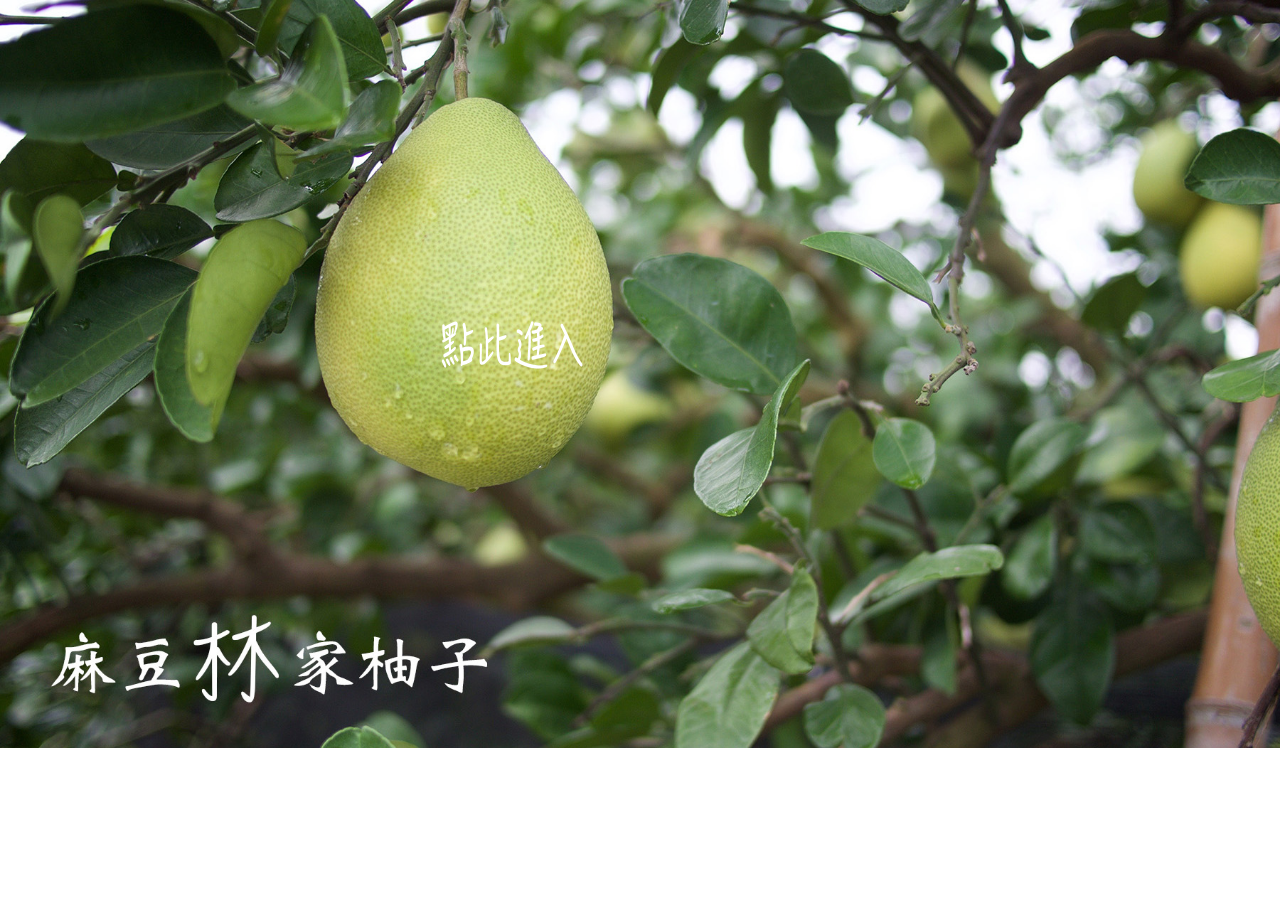
<file: pemelo/index.html>
<!doctype html>
<html>
<head>
<meta charset="UTF-8">
<title>麻豆林家柚子</title>
<style type="text/css">
body,td,th {
	font-family: Cambria, "Hoefler Text", "Liberation Serif", Times, "Times New Roman", serif;
	font-size: 12px;
	color: #333333;
}
body {
	background-image: url(images/indexbg.jpg);
	background-repeat: no-repeat;
	background-size: 100%, 100%;
	margin-left: 402px;
	margin-top: 203px;
	margin-right: 0px;
	margin-bottom: 0px;
}
</style>
</head>

<body>
<a href="main.html"><img src="images/indexlink.png" width="24%" height="24%" alt=""/></a>
</body>
</html>
</file>
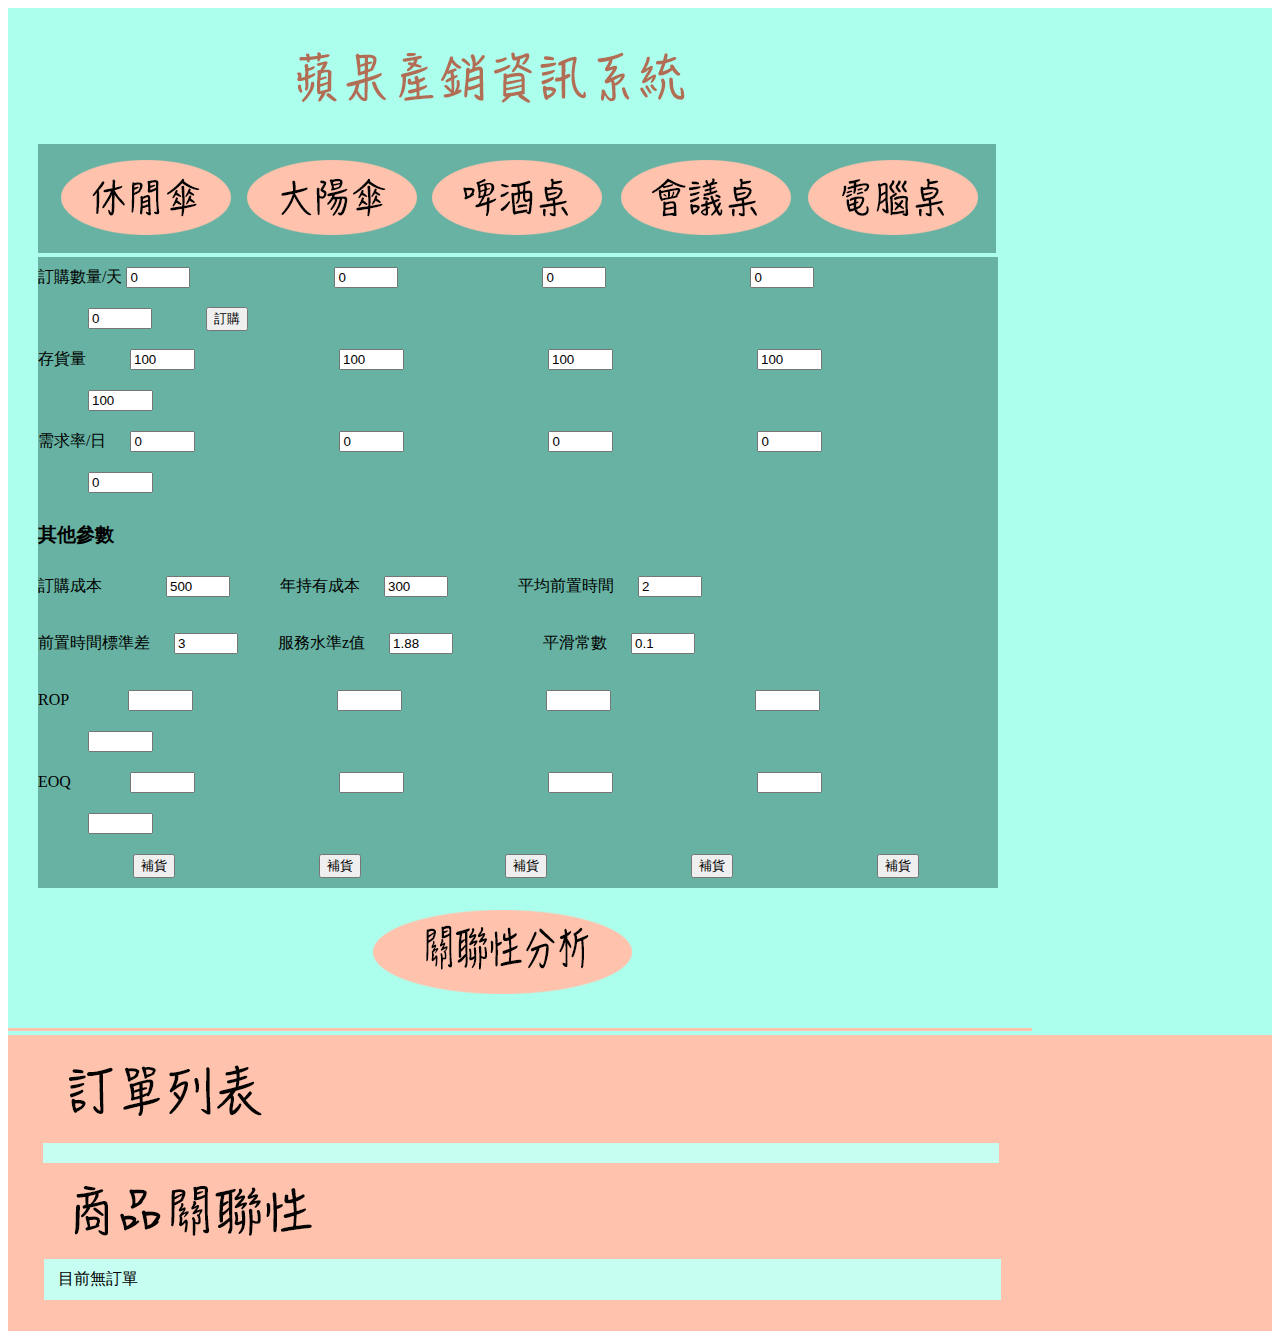
<file: appleSystem/main.html>
<!doctype html>
<html>
<head>
<meta charset="UTF-8">
<title>蘋果產銷資訊系統</title>
<style type="text/css">
</style>
<link href="main.css" rel="stylesheet" type="text/css">
<script src="main.js"></script>
</head>

<body>
<div id="contentUp">
<div id="header1"><img src="images/apple-system_01.gif" width="1024" height="132" alt=""/></div>
<div id="contentUpLeft"><img src="images/apple-system_03.gif" width="958" height="109" alt=""/></div>
<div id="contentUpRight">
<div id="contentUpRight1">
<label>訂購數量/天</label>
<input type="number" id="buy1" max="100" min="0" size="5" value="0">
<input type="number" id="buy2" min="0" max="100" size="5" value="0">
<input type="number" id="buy3" min="0" max="100" size="5" value="0">
<input type="number" id="buy4" min="0" max="100" size="5" value="0">
<input type="number" id="buy5" min="0" max="100" size="5" value="0">
<button type="button" id="buyButton" onclick="buy()">訂購</button>
</div>
<div id="contentUpRight2">存貨量
<input type="text" id="inventory1" max="100" min="1" size="5" value="100">
<input type="text" id="inventory2" min="1" max="100" size="5" value="100">
<input type="text" id="inventory3" min="1" max="100" size="5" value="100">
<input type="text" id="inventory4" min="1" max="100" size="5" value="100">
<input type="text" id="inventory5" min="1" max="100" size="5" value="100">
</div>

<div id="contentUpRight3">需求率/日
<input type="text" id="demand1" min="0" max="100" size="5" value="0">
<input type="text" id="demand2" min="0" max="100" size="5" value="0">
<input type="text" id="demand3" min="0" max="100" size="5" value="0">
<input type="text" id="demand4" min="0" max="100" size="5" value="0">
<input type="text" id="demand5" min="0" max="100" size="5" value="0">
</div>


<div id="contentUpRight4"><h3>其他參數</h3><p>訂購成本
<input type="number" id="para1" max="100" min="0" size="5" value="500">年持有成本
<input type="number" id="para2" min="0" max="100" size="5" value="300">平均前置時間
<input type="number" id="para3" min="0" max="100" size="5" value="2"></p><p>前置時間標準差
<input type="number" id="para4" min="0" max="100" size="5" value="3">服務水準z值
<input type="number" id="para5" min="0" max="100" size="5" value="1.88">平滑常數
<input type="number" id="para6" min="0" max="100" size="5" value="0.1"></p>
</div>

<div id="contentUpRight5">ROP
<input type="text" id="rop1" max="100" min="1" size="5">
<input type="text" id="rop2" min="1" max="100" size="5">
<input type="text" id="rop3" min="1" max="100" size="5">
<input type="text" id="rop4" min="1" max="100" size="5">
<input type="text" id="rop5" min="1" max="100" size="5">
</div>
<div id="contentUpRight6">EOQ
<input type="text" id="eoq1" max="100" min="1" size="5">
<input type="text" id="eoq2" min="1" max="100" size="5">
<input type="text" id="eoq3" min="1" max="100" size="5">
<input type="text" id="eoq4" min="1" max="100" size="5">
<input type="text" id="eoq5" min="1" max="100" size="5">
</div>
<div id="contentUpRight7">
<button type="button" id="buyButton1" onclick="buy1()">補貨</button>
<button type="button" id="buyButton2" onclick="buy2()">補貨</button>
<button type="button" id="buyButton3" onclick="buy3()">補貨</button>
<button type="button" id="buyButton4" onclick="buy4()">補貨</button>
<button type="button" id="buyButton5" onclick="buy5()">補貨</button>
</div>

</div>
<div id="button"><img src="images/apple-system_06.gif" width="1024" height="143" alt=""/></div>

</div>
<div id="contentDown">
<div id="header2">
  <img src="images/apple-system_07.gif" width="1024" height="104" alt=""/> </div>
<div id="content2">

</div>
<div id="header3">
  <img src="images/apple-system_09.gif" width="1024" height="92" alt=""/> </div>
<div id="content3">
目前無訂單
</div>
<div id="footer">
  <img src="images/apple-system_11.gif" width="1024" height="27" alt=""/> </div>
</div>


</body>
</html>
</file>
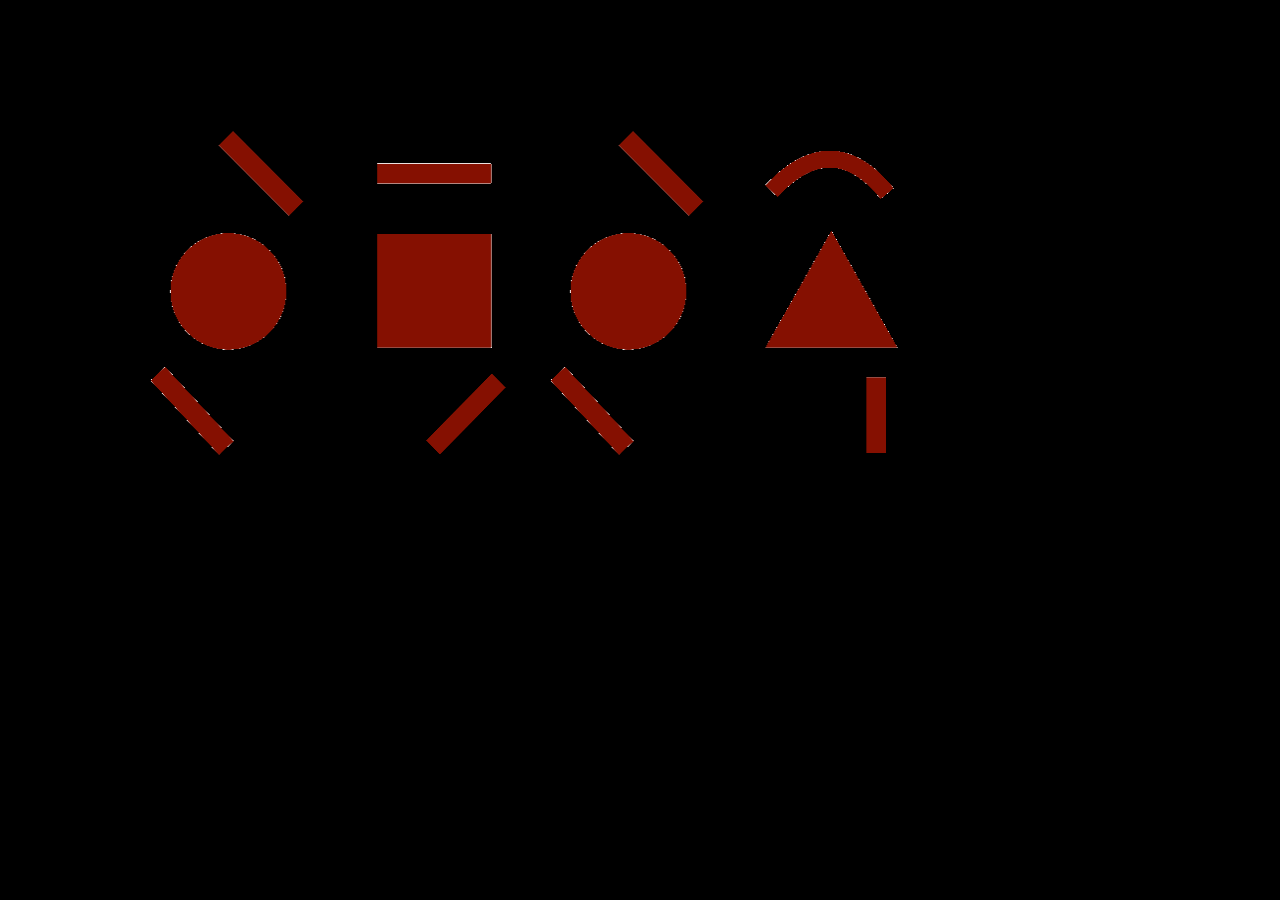
<file: clock/main.html>
<!doctype html>
<html>
<head>
<meta charset="UTF-8">
<title>clock</title>
<script type="text/javascript" src="main.js"></script>
<link href="main.css" rel="stylesheet" type="text/css">
</head>

<body onload="startTime()">
<div id="time">
<div id="min1"></div>
<div id="min2"></div>
<div id="sec1"></div>
<div id="sec2"></div>
</div>
</body>
</html>
</file>
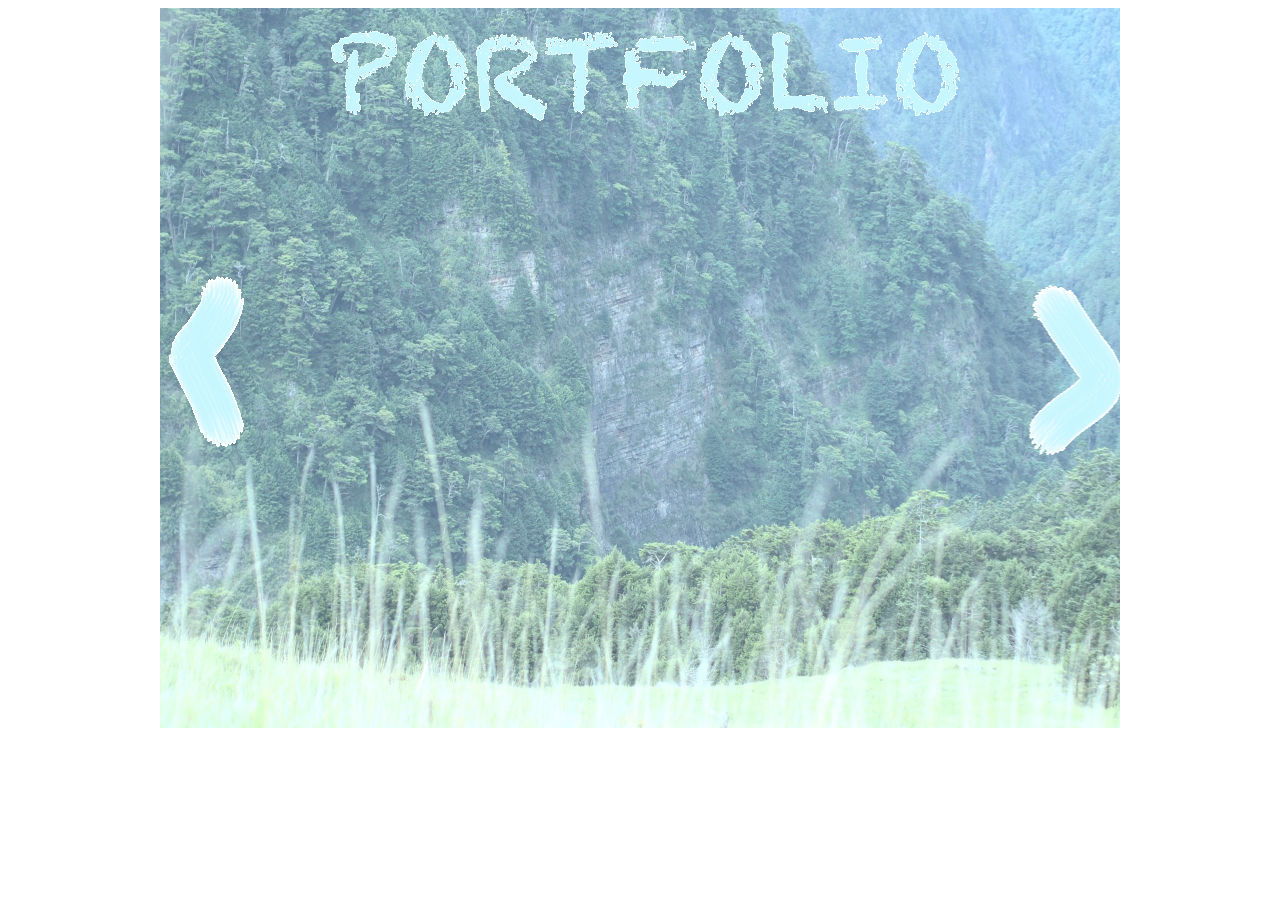
<file: Ephoto/main.html>
<!doctype html>
<html>
<head>
<meta charset="UTF-8">
<title>photo portfolio</title>
<script type="text/javascript" src="js/jquery-2.1.4.min.js"></script>
<script type="text/javascript" src="js/jquery.cycle.all.js"></script>
<script type="text/javascript" src="js/main.js"></script>
<link href="main.css" rel="stylesheet" type="text/css">
</head>

<body>
<div id="wrapper">
  <div id="container">
    <div class="controller" id="prev"></div>
    <div id="banner"></div>
    <div id="slider">
    <img src="images/P7210458.jpg" width="960" height="720" alt="aa"/>
    <img src="images/P7210465.jpg" width="960" height="720" alt="aa"/>
    <img src="images/P7220470.jpg" width="960" height="720" alt="aa"/>
    <img src="images/P7220484.jpg" width="960" height="720" alt="bb"/>
    </div>
<div class="controller" id="next"></div>
  </div>
</div>
</body>
</html>
</file>
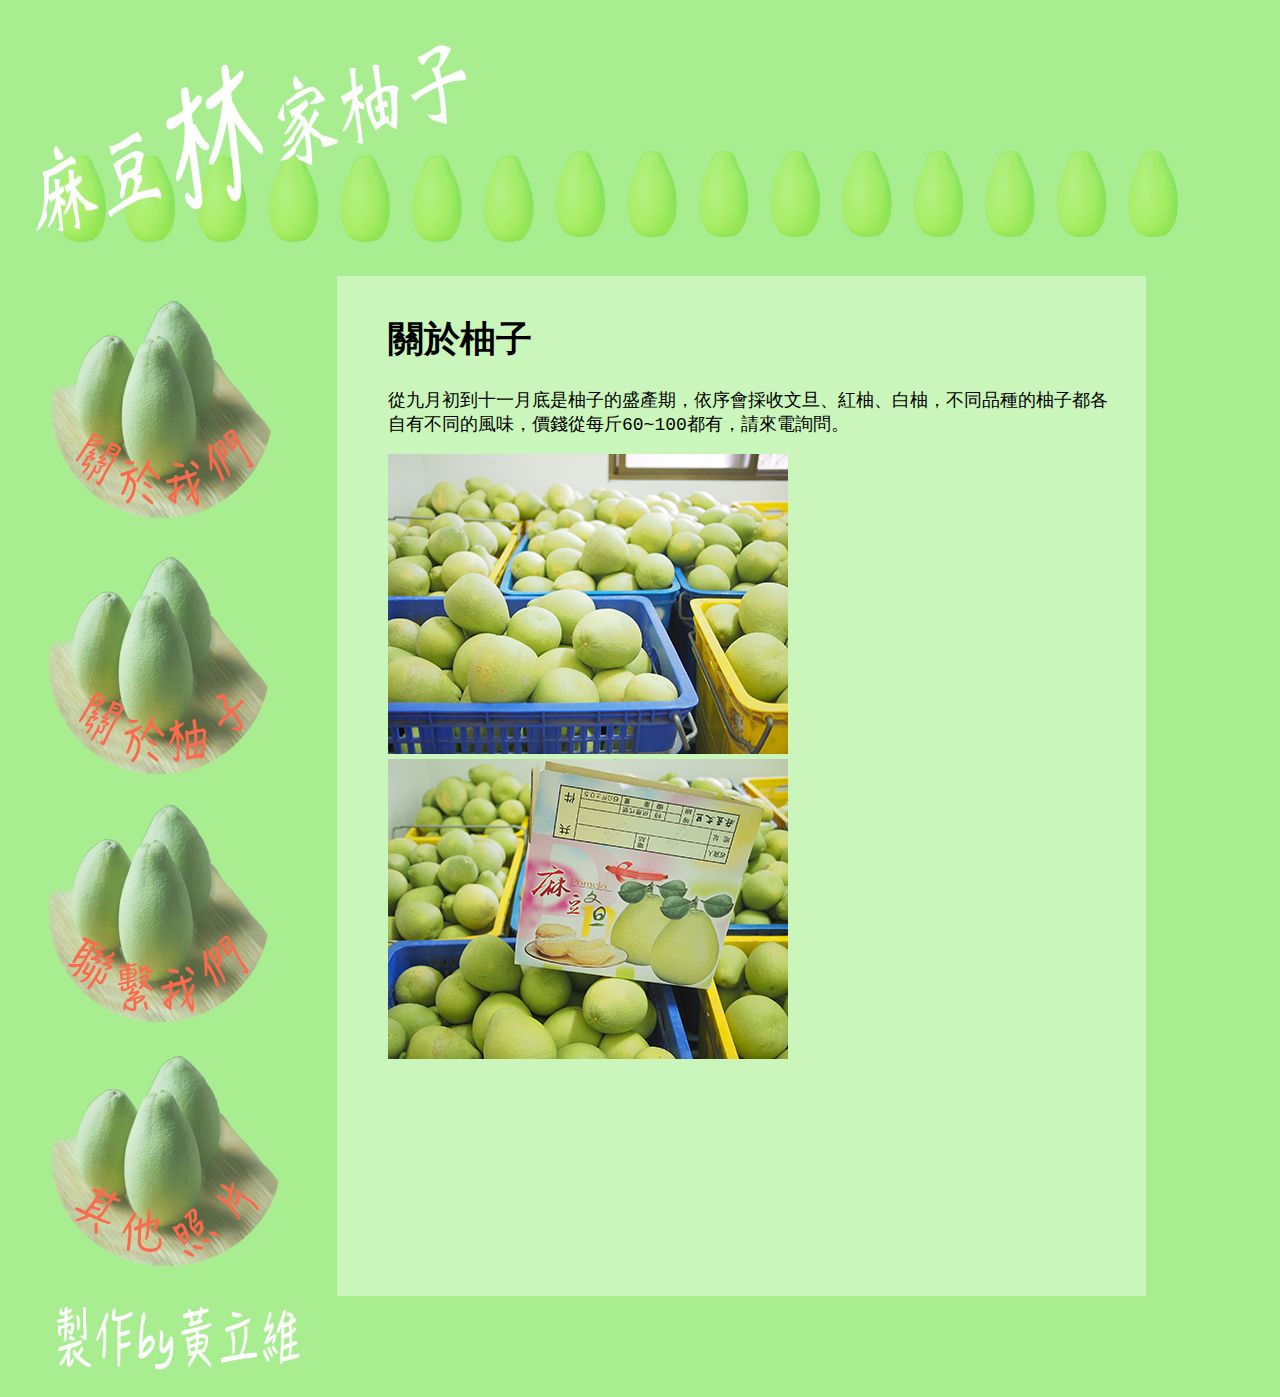
<file: pemelo/about.html>
<!doctype html>
<html>
<head>
<meta charset="UTF-8">
<title>關於柚子</title>
<style type="text/css">
body {
	background-image: url(images/mainBg.jpg);
	background-repeat: repeat;
}
</style>
<link href="about.css" rel="stylesheet" type="text/css">
</head>
<body>
<div id="header"><img src="images/mainHeadBg.jpg" width=98% height="264" alt=""/></div>
<div id="content">
<div id="contentL"> <p><a href="main.html"><img src="images/aboutUs.png" width="250" height="237"></a></p>
  <p><a href="about.html"><img src="images/aboutPemelo.png" width="240" height="232" alt=""/></a></p>
  <p><a href="contact.html"><img src="images/contactUs.png" width="238" height="230" alt=""/></a></p>
<p><a href="other.html"><img src="images/otherPic.png" width="257" height="225" alt=""/></a></p></div>
<div id="contentR">
<h1>關於柚子</h1>
<p>從九月初到十一月底是柚子的盛產期，依序會採收文旦、紅柚、白柚，不同品種的柚子都各自有不同的風味，價錢從每斤60~100都有，請來電詢問。</p>
<img src="images/aboutPic.jpg" width="400" height="300" alt=""/>
<img src="images/aboutPic2.jpg" width="400" height="300" alt=""/></div>
</div>
<div id="footer"><img src="images/mainFooterBg.jpg" width="100%" height="89" alt=""/></div>
</body>
</html>
</file>
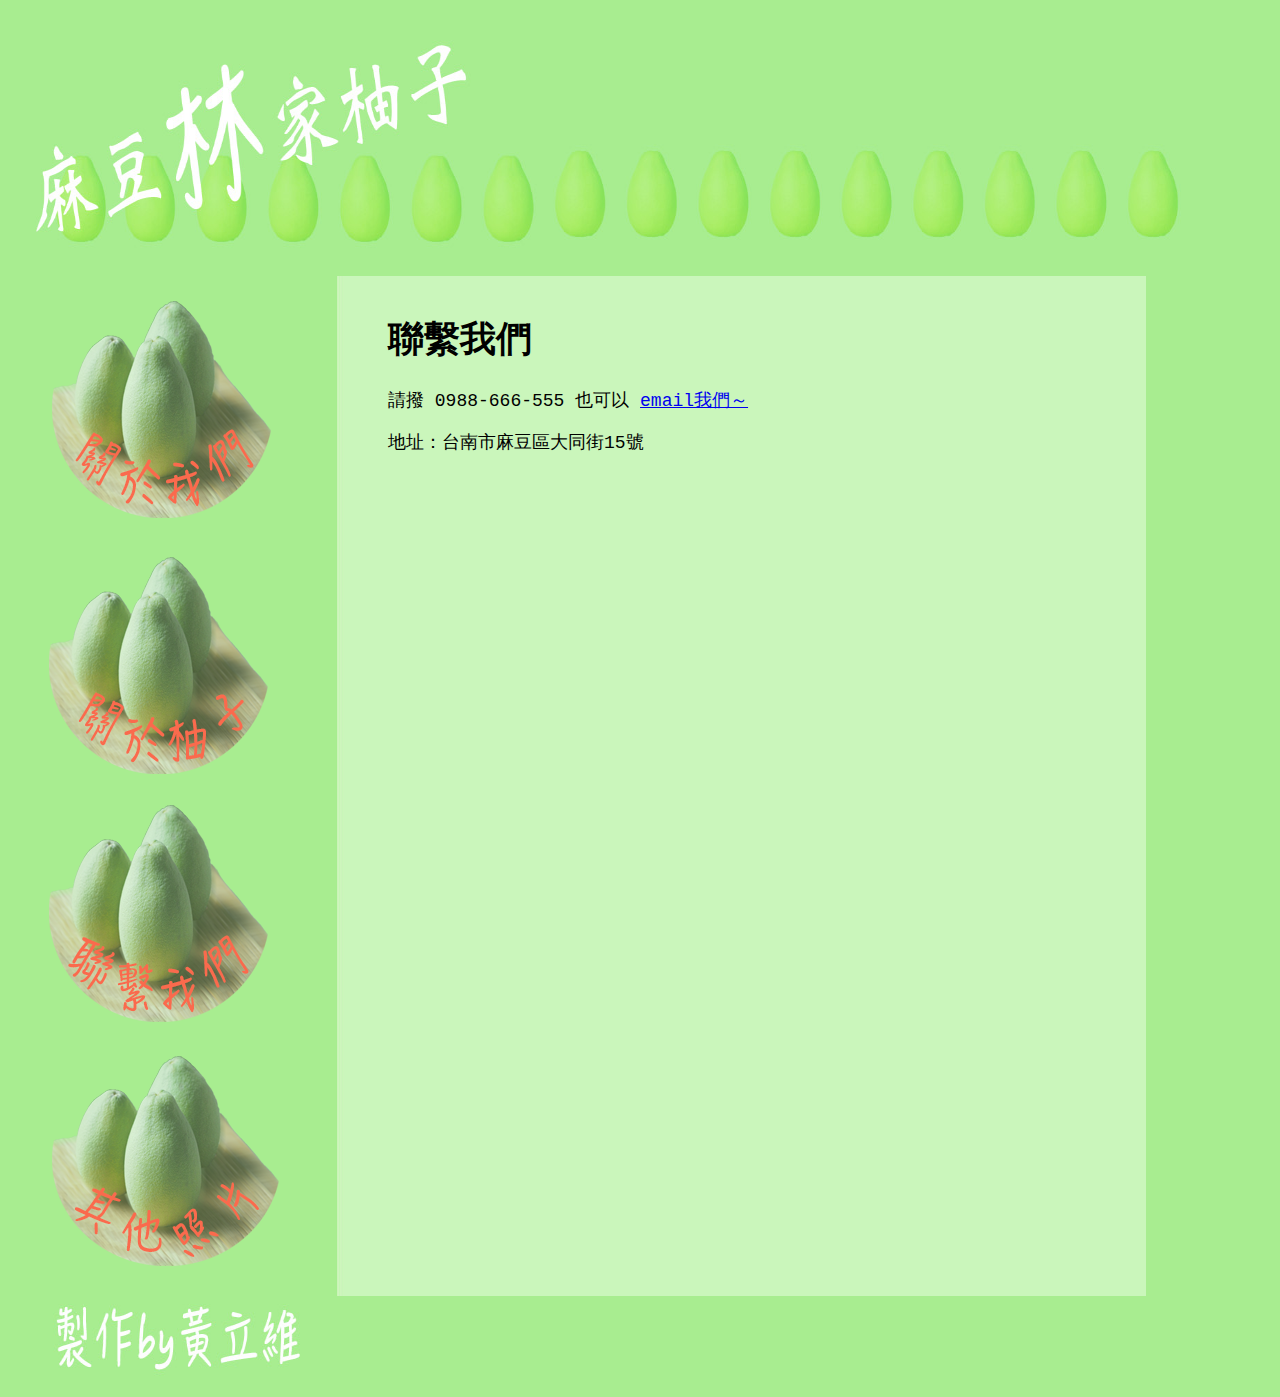
<file: pemelo/contact.html>
<!doctype html>
<html>
<head>
<meta charset="UTF-8">
<title>聯繫我們</title>
<style type="text/css">
body {
	background-image: url(images/mainBg.jpg);
	background-repeat: repeat;
}
</style>
<link href="contact.css" rel="stylesheet" type="text/css">
</head>
<body>
<div id="header"><img src="images/mainHeadBg.jpg" width=98% height="264" alt=""/></div>
<div id="content">
<div id="contentL"> <p><a href="main.html"><img src="images/aboutUs.png" width="250" height="237"></a></p>
  <p><a href="about.html"><img src="images/aboutPemelo.png" width="240" height="232" alt=""/></a></p>
  <p><a href="contact.html"><img src="images/contactUs.png" width="238" height="230" alt=""/></a></p>
<p><a href="other.html"><img src="images/otherPic.png" width="257" height="225" alt=""/></a></p></div>
<div id="contentR">
<h1>聯繫我們</h1>
<p>請撥 0988-666-555 也可以 <a href="mailto:102306065@nccu.edu.tw">email我們～</a></p>
<p>地址：台南市麻豆區大同街15號</p>
<iframe src="https://www.google.com/maps/embed?pb=!1m16!1m12!1m3!1d3667.5812292064084!2d120.24439811518772!3d23.185479484870857!2m3!1f0!2f0!3f0!3m2!1i1024!2i768!4f13.1!2m1!1zIDcyMeWPsOWNl-W4gum6u-ixhuWNgOWkp-WQjOihlzE16Jmf!5e0!3m2!1szh-TW!2stw!4v1448341392073" width="700" height="500" frameborder="0" style="border:0" allowfullscreen></iframe>
</div>
</div>
<div id="footer"><img src="images/mainFooterBg.jpg" width="100%" height="89" alt=""/></div>
</body>
</html>
</file>
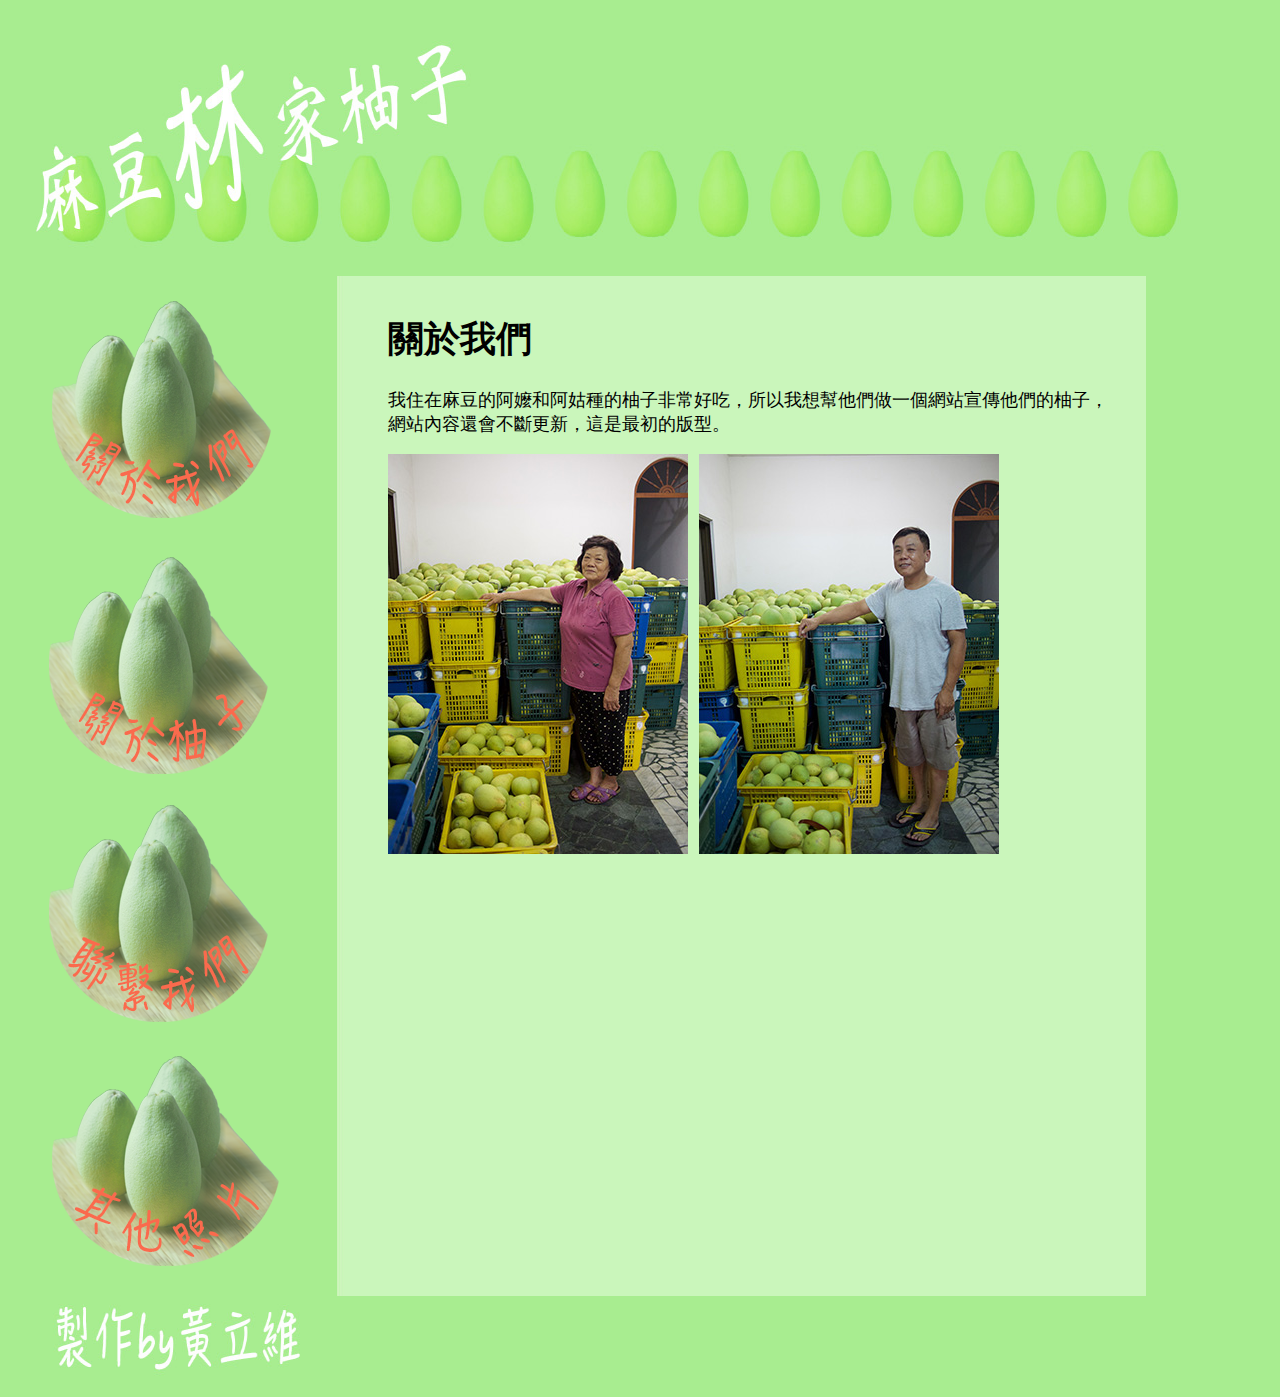
<file: pemelo/main.html>
<!doctype html>
<html>
<head>
<meta charset="UTF-8">
<title>關於我們</title>
<style type="text/css">
body {
	background-image: url(images/mainBg.jpg);
	background-repeat: repeat;
}
</style>
<link href="main.css" rel="stylesheet" type="text/css">
</head>
<body>
<div id="header"><img src="images/mainHeadBg.jpg" width=98% height="264" alt=""/></div>
<div id="content">
<div id="contentL"> <p><a href="main.html"><img src="images/aboutUs.png" width="250" height="237"></a></p>
  <p><a href="about.html"><img src="images/aboutPemelo.png" width="240" height="232" alt=""/></a></p>
  <p><a href="contact.html"><img src="images/contactUs.png" width="238" height="230" alt=""/></a></p>
<p><a href="other.html"><img src="images/otherPic.png" width="257" height="225" alt=""/></a></p></div>
<div id="contentR">
<h1>關於我們</h1>
<p>我住在麻豆的阿嬤和阿姑種的柚子非常好吃，所以我想幫他們做一個網站宣傳他們的柚子，網站內容還會不斷更新，這是最初的版型。</p>
<img src="images/mainPic.jpg" width="300" height="400" alt=""/>
<img src="images/mainPic2.jpg" width="300" height="400" alt=""/></div>
</div>
<div id="footer"><img src="images/mainFooterBg.jpg" width="100%" height="89" alt=""/></div>
</body>
</html>
</file>
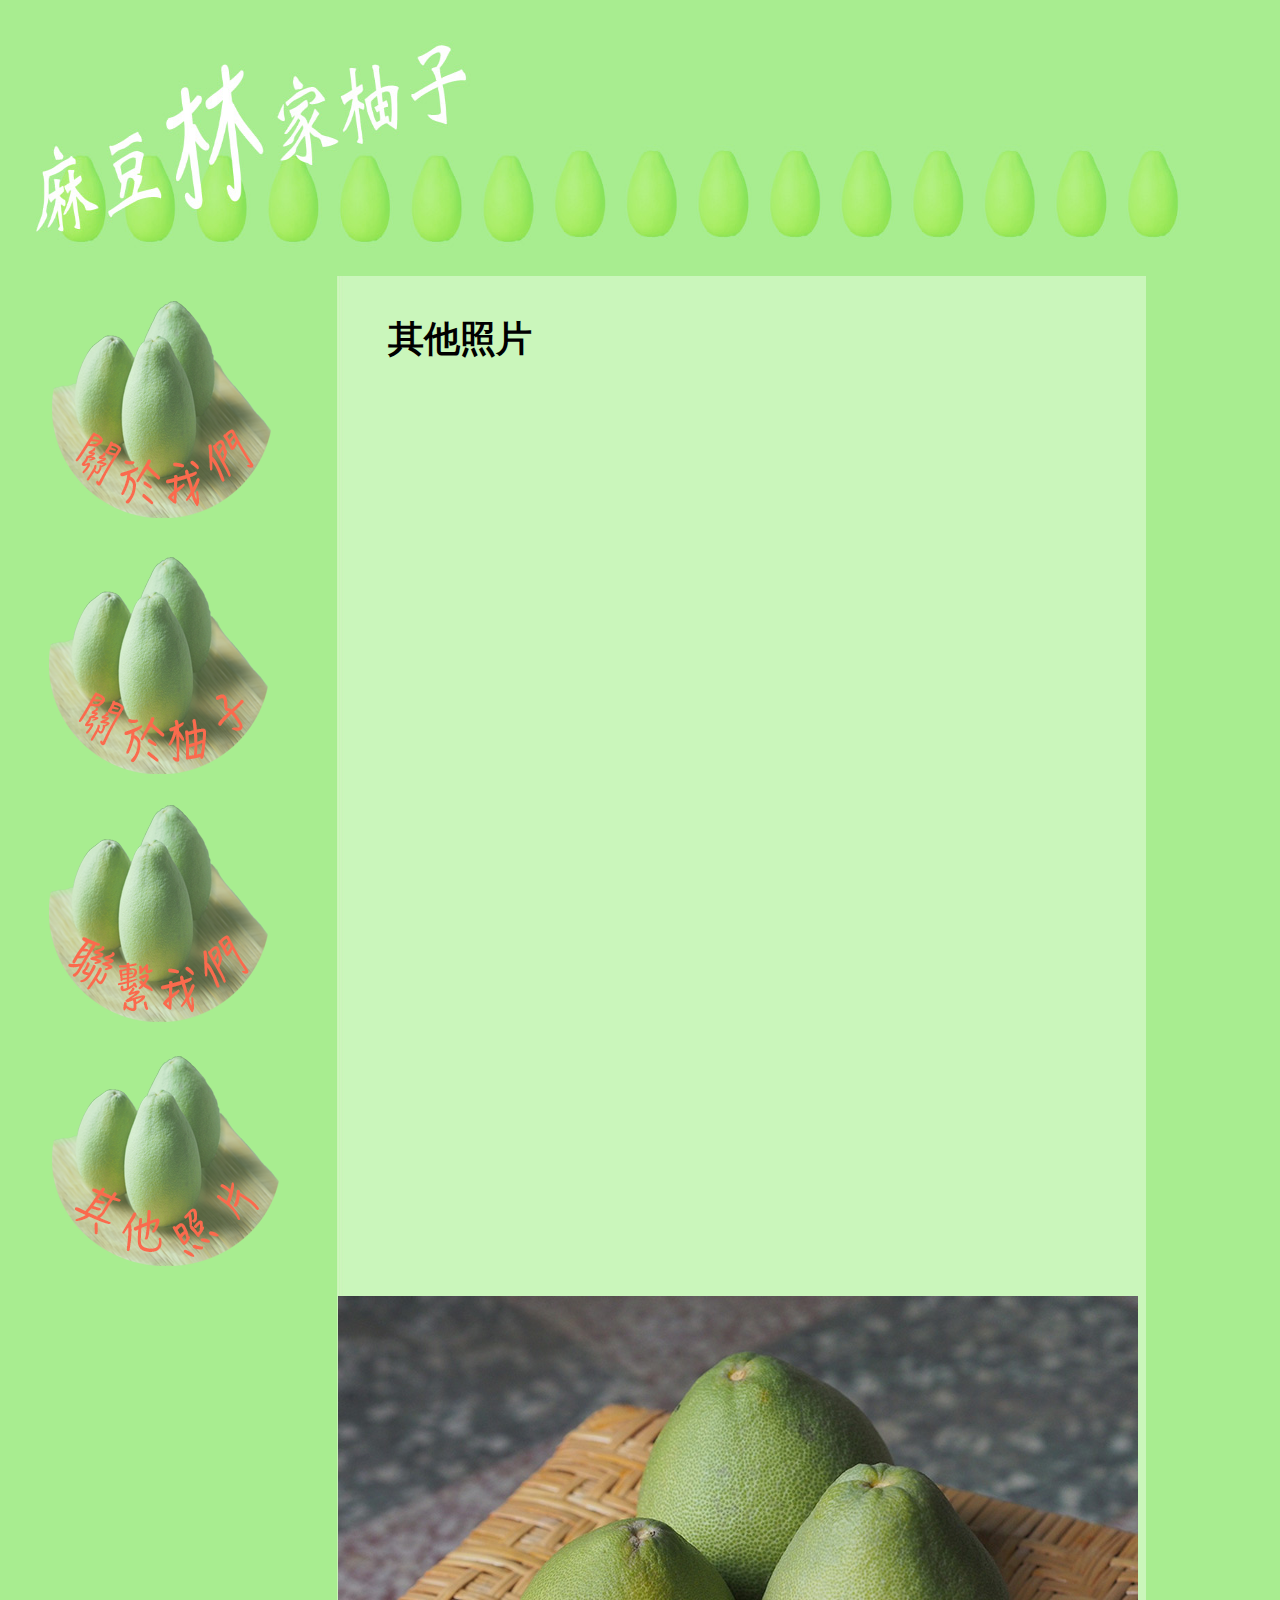
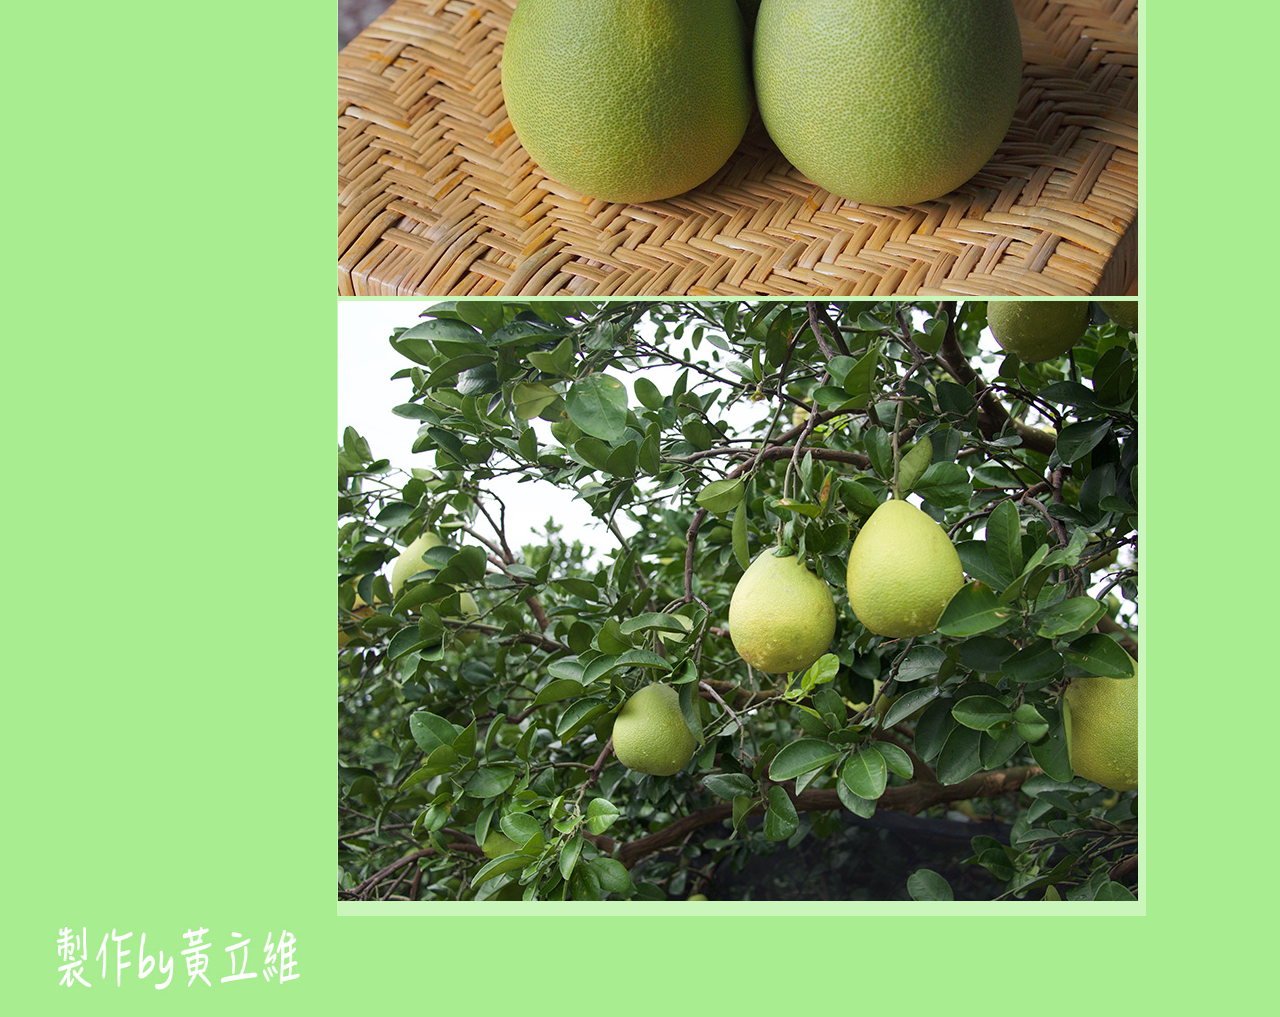
<file: pemelo/other.html>
<!doctype html>
<html>
<head>
<meta charset="UTF-8">
<title>其他照片</title>
<style type="text/css">
body {
	background-image: url(images/mainBg.jpg);
	background-repeat: repeat;
}
</style>
<link href="other.css" rel="stylesheet" type="text/css">
</head>
<body>
<div id="header"><img src="images/mainHeadBg.jpg" width=98% height="264" alt=""/></div>
<div id="content">
<div id="contentL"> <p><a href="main.html"><img src="images/aboutUs.png" width="250" height="237"></a></p>
  <p><a href="about.html"><img src="images/aboutPemelo.png" width="240" height="232" alt=""/></a></p>
  <p><a href="contact.html"><img src="images/contactUs.png" width="238" height="230" alt=""/></a></p>
<p><a href="other.html"><img src="images/otherPic.png" width="257" height="225" alt=""/></a></p></div>
<div id="contentR">
<h1>其他照片</h1>
<img src="images/otherPic.jpg" width="800" height="600" alt=""/>
<img src="images/otherPic2.jpg" width="800" height="600" alt=""/>
</div>
</div>
<div id="footer"><img src="images/mainFooterBg.jpg" width="100%" height="89" alt=""/></div>
</body>
</html>
</file>
<file: appleSystem/main.css>
@charset "UTF-8";
#header {
}
#contentUp {
	background-color: rgba(173,255,237,1.00);
}
body {
}
#contentDown {
	background-color: rgba(255,194,173,1.00);
}
#contentUpLeft {
	margin-left: 30px;
	margin-right: 20px;
}
#button {
	
}
#contentUpRight  {
	background-color: rgba(103,178,162,1.00);
	margin-left: 30px;
	margin-right: 20px;
	max-width: 960px;
}
#content2  {
	background-image: url(images/apple-system_08.gif);
	background-repeat:repeat-y;
	padding-top: 10px;
	padding-bottom: 10px;
	padding-right: 0px;
	padding-left: 50px;	
}
#content3 {
	background-image: url(images/apple-system_10.gif);
	background-repeat:repeat-y;
	padding-left: 50px;
	padding-top: 10px;
	padding-bottom: 10px;
}
#buy1 {
	margin-left: 0px;
	margin-bottom: 10px;
	margin-top: 10px;
	margin-right: 90px;
}
#buy2 {
	margin-left: 50px;
	margin-bottom: 10px;
	margin-top: 10px;
	margin-right: 90px;
}
#buy3 {
	margin-left: 50px;
	margin-bottom: 10px;
	margin-top: 10px;
	margin-right: 90px;
}
#buy4 {
	margin-left: 50px;
	margin-bottom: 10px;
	margin-top: 10px;
	margin-right: 90px;
}
#buy5 {
	margin-left: 50px;
	margin-bottom: 10px;
	margin-top: 10px;
	margin-right: 50px;
}
#inventory1 {
	margin-left: 40px;
	margin-bottom: 10px;
	margin-top: 10px;
	margin-right: 90px;
}
#inventory2 {
	margin-left: 50px;
	margin-bottom: 10px;
	margin-top: 10px;
	margin-right: 90px;
}
#inventory3 {
	margin-left: 50px;
	margin-bottom: 10px;
	margin-top: 10px;
	margin-right: 90px;
}
#inventory4 {
	margin-left: 50px;
	margin-bottom: 10px;
	margin-top: 10px;
	margin-right: 90px;
}
#inventory5 {
	margin-left: 50px;
	margin-bottom: 10px;
	margin-top: 10px;
	margin-right: 50px;
}
#demand1 {
	margin-left: 20px;
	margin-bottom: 10px;
	margin-top: 10px;
	margin-right: 90px;
}
#demand2 {
	margin-left: 50px;
	margin-bottom: 10px;
	margin-top: 10px;
	margin-right: 90px;
}
#demand3 {
	margin-left: 50px;
	margin-bottom: 10px;
	margin-top: 10px;
	margin-right: 90px;
}
#demand4 {
	margin-left: 50px;
	margin-bottom: 10px;
	margin-top: 10px;
	margin-right: 90px;
}
#demand5 {
	margin-left: 50px;
	margin-bottom: 10px;
	margin-top: 10px;
	margin-right: 50px;
}
#para1 {
	margin-left: 60px;
	margin-bottom: 10px;
	margin-top: 10px;
	margin-right: 50px;
}
#para2 {
	margin-left: 20px;
	margin-bottom: 10px;
	margin-top: 10px;
	margin-right: 70px;
}
#para3 {
	margin-left: 20px;
	margin-bottom: 10px;
	margin-top: 10px;
	margin-right: 90px;
}
#para4 {
	margin-left: 20px;
	margin-bottom: 10px;
	margin-top: 10px;
	margin-right: 40px;
}
#para5 {
	margin-left: 20px;
	margin-bottom: 10px;
	margin-top: 10px;
	margin-right: 90px;
}
#para6 {
	margin-left: 20px;
	margin-bottom: 10px;
	margin-top: 10px;
	margin-right: 50px;
}
#rop1 {
	margin-left: 55px;
	margin-bottom: 10px;
	margin-top: 10px;
	margin-right: 90px;
}
#rop2 {
	margin-left: 50px;
	margin-bottom: 10px;
	margin-top: 10px;
	margin-right: 90px;
}
#rop3 {
	margin-left: 50px;
	margin-bottom: 10px;
	margin-top: 10px;
	margin-right: 90px;
}
#rop4 {
	margin-left: 50px;
	margin-bottom: 10px;
	margin-top: 10px;
	margin-right: 90px;
}
#rop5 {
	margin-left: 50px;
	margin-bottom: 10px;
	margin-top: 10px;
	margin-right: 50px;
}
#eoq1 {
	margin-left: 55px;
	margin-bottom: 10px;
	margin-top: 10px;
	margin-right: 90px;
}
#eoq2 {
	margin-left: 50px;
	margin-bottom: 10px;
	margin-top: 10px;
	margin-right: 90px;
}
#eoq3 {
	margin-left: 50px;
	margin-bottom: 10px;
	margin-top: 10px;
	margin-right: 90px;
}
#eoq4 {
	margin-left: 50px;
	margin-bottom: 10px;
	margin-top: 10px;
	margin-right: 90px;
}
#eoq5 {
	margin-left: 50px;
	margin-bottom: 10px;
	margin-top: 10px;
	margin-right: 50px;
}
#buyButton1 {
	margin-left: 95px;
	margin-bottom: 10px;
	margin-top: 10px;
	margin-right: 90px;
}
#buyButton2 {
	margin-left: 50px;
	margin-bottom: 10px;
	margin-top: 10px;
	margin-right: 90px;
}
#buyButton3 {
	margin-left: 50px;
	margin-bottom: 10px;
	margin-top: 10px;
	margin-right: 90px;
}
#buyButton4 {
	margin-left: 50px;
	margin-bottom: 10px;
	margin-top: 10px;
	margin-right: 90px;
}
#buyButton5 {
	margin-left: 50px;
	margin-bottom: 10px;
	margin-top: 10px;
	margin-right: 50px;
}
</file>
<file: clock/main.css>
@charset "UTF-8";
/* CSS Document */

#min1 {
	float: left;
	margin-top: 0px;	
}
#min2 {
	float: left;
}
#sec1 {
	float: left;
}
#sec2 {
	float: left;
}
body {
	background-color: #000000;
}
#time {
	margin-top: 10%;
	margin-left: 10%;
}
</file>
<file: Ephoto/main.css>
@charset "UTF-8";
#wrapper {
	display: block;
	width: 960px;
	height: 720px;
	margin: auto;
}
#container  {
	overflow-x: auto;
	overflow-y: auto;
}
#prev {
	background-image: url(images/arrow_01.gif);
	background-repeat: no-repeat;
	background-position: center center;
	display: block;
	height: 720px;
	width: 100px;
	float: left;
	position: relative;
	z-index: 30;
}
#next {
	width: 100px;
	height: 720px;
	position: relative;
	float: right;
	background-image: url(images/arrow_03.png);
	background-position: center center;
	background-repeat: no-repeat;
	display: block;
	z-index: 30;

}
#slider {
	width: 960px;
	margin: auto;
	height: 720px;
	float: left;
	position: absolute;
	overflow-x: hidden;
	overflow-y: hidden;
}
#banner {
	width: 750px;
	height: 130px;
	position: relative;
	float: left;
	background-image: url(images/portfolio_02.png);
	background-position: center center;
	background-repeat: no-repeat;
	display: block;
	z-index: 30;
}
</file>
<file: pemelo/about.css>
@charset "UTF-8";
#header {
}
#contentL {
	width: 350px;
	float: left;
	margin-left: 30px;
	margin-top: 0px;
	margin-right: 0px;
	margin-bottom: 0px;
}
#contentR {
	margin-left: 330px;
	padding-top: 10px;
	padding-bottom: 10px;
	font-family: Consolas, "Andale Mono", "Lucida Console", "Lucida Sans Typewriter", Monaco, "Courier New", monospace;
	font-size: large;
	margin-right: 25px;
	margin-top: 5px;
}
#footer {
	clear: left;
}
#content {
	background-image: url(images/mainContentBg.jpg);
	background-repeat: repeat-y;
	width: 90%;
	float: left;
}
</file>
<file: pemelo/contact.css>
@charset "UTF-8";
#header {
}
#contentL {
	width: 350px;
	float: left;
	margin-left: 30px;
	margin-top: 0px;
	margin-right: 0px;
	margin-bottom: 0px;
}
#contentR {
	margin-left: 330px;
	padding-top: 10px;
	padding-bottom: 10px;
	font-family: Consolas, "Andale Mono", "Lucida Console", "Lucida Sans Typewriter", Monaco, "Courier New", monospace;
	font-size: large;
	margin-right: 25px;
	margin-top: 5px;
}
#footer {
	clear: left;
}
#content {
	background-image: url(images/mainContentBg.jpg);
	background-repeat: repeat-y;
	width: 90%;
	float: left;
}
</file>
<file: pemelo/main.css>
@charset "UTF-8";
#header {
}
#contentL {
	width: 350px;
	float: left;
	margin-left: 30px;
	margin-top: 0px;
	margin-right: 0px;
	margin-bottom: 0px;
}
#contentR {
	margin-left: 330px;
	padding-top: 10px;
	padding-bottom: 10px;
	font-family: Consolas, "Andale Mono", "Lucida Console", "Lucida Sans Typewriter", Monaco, "Courier New", monospace;
	font-size: large;
	margin-right: 25px;
	margin-top: 5px;
}
#footer {
	clear: left;
}
#content {
	background-image: url(images/mainContentBg.jpg);
	background-repeat: repeat-y;
	width: 90%;
	float: left;
}
</file>
<file: pemelo/other.css>
@charset "UTF-8";
#header {
}
#contentL {
	width: 350px;
	float: left;
	margin-left: 30px;
	margin-top: 0px;
	margin-right: 0px;
	margin-bottom: 0px;
}
#contentR {
	margin-left: 330px;
	padding-top: 10px;
	padding-bottom: 10px;
	font-family: Consolas, "Andale Mono", "Lucida Console", "Lucida Sans Typewriter", Monaco, "Courier New", monospace;
	font-size: large;
	margin-right: 25px;
	margin-top: 5px;
}
#footer {
	clear: left;
}
#content {
	background-image: url(images/mainContentBg.jpg);
	background-repeat: repeat-y;
	width: 90%;
	float: left;
}
</file>
